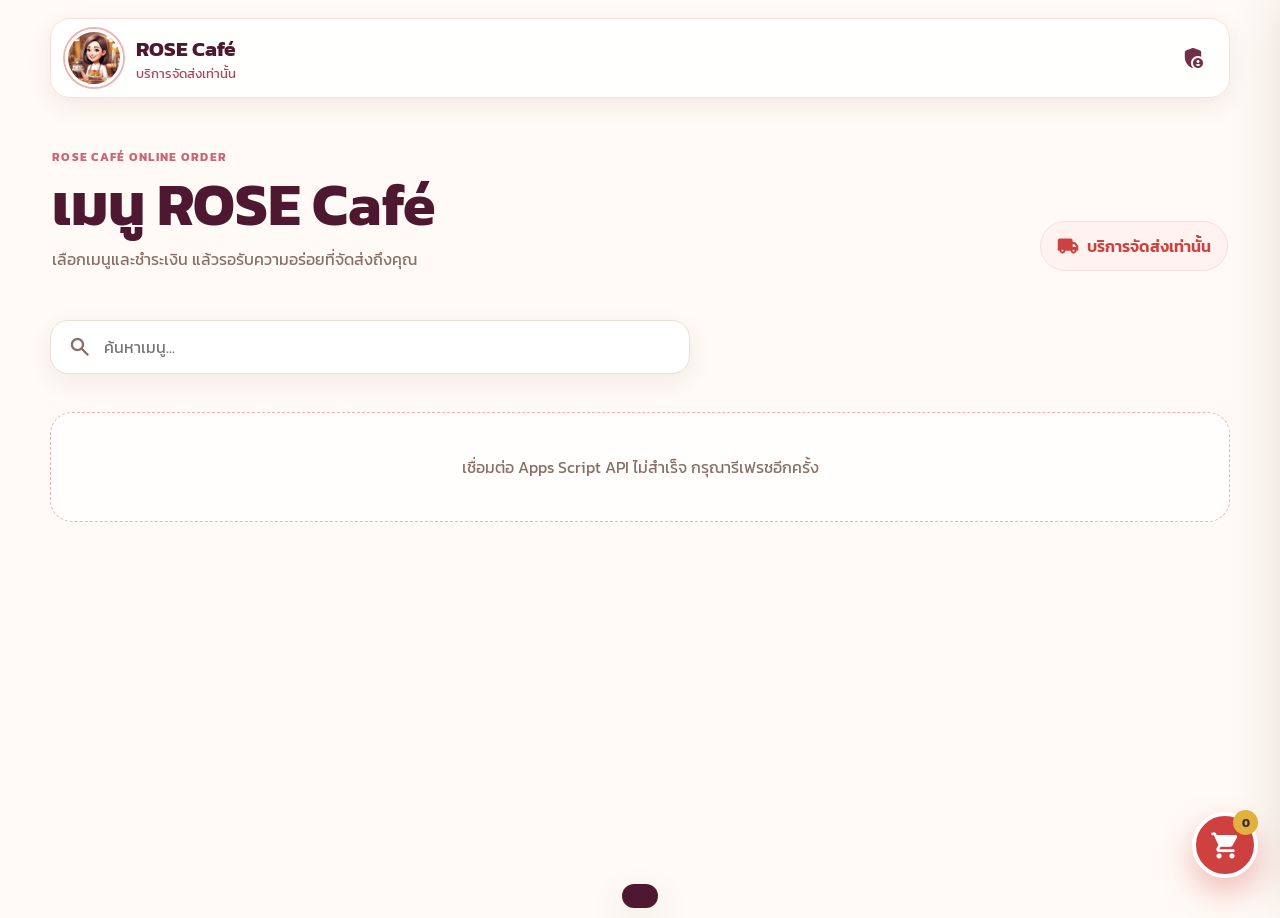
<file: index.html>
<!doctype html>
<html lang="th">
<head>
  <meta charset="utf-8">
  <meta name="viewport" content="width=device-width,initial-scale=1,viewport-fit=cover">
  <meta name="theme-color" content="#fffaf5">
  <meta name="description" content="ROSE Café เลือกเมนูและสั่งอาหารออนไลน์ พร้อมจัดส่งความอร่อยถึงมือคุณ">
  <title>ROSE Café | สั่งอาหารออนไลน์</title>
  <link rel="icon" href="assets/rose-cafe-logo.jpg">
  <link rel="preconnect" href="https://fonts.googleapis.com">
  <link rel="preconnect" href="https://fonts.gstatic.com" crossorigin>
  <link href="https://fonts.googleapis.com/css2?family=Kanit:wght@300;400;500;600;700&family=Material+Symbols+Rounded:FILL@0..1&display=swap" rel="stylesheet">
  <link rel="stylesheet" href="styles.css">
</head>
<body data-page="customer">
  <header class="customer-header">
    <div class="brand-lockup">
      <img src="assets/rose-cafe-logo.jpg" alt="โลโก้ ROSE Café">
      <div><strong>ROSE Café</strong><span>บริการจัดส่งเท่านั้น</span></div>
    </div>
    <a class="admin-link" href="admin.html" aria-label="เข้าสู่หน้าผู้ดูแล">
      <span class="material-symbols-rounded">admin_panel_settings</span>
    </a>
  </header>

  <main class="customer-main">
    <section class="order-hero" aria-labelledby="menu-title">
      <div>
        <p class="eyebrow">ROSE CAFÉ ONLINE ORDER</p>
        <h1 id="menu-title">เมนู ROSE Café</h1>
        <p>เลือกเมนูและชำระเงิน แล้วรอรับความอร่อยที่จัดส่งถึงคุณ</p>
      </div>
      <div class="delivery-pill"><span class="material-symbols-rounded">local_shipping</span>บริการจัดส่งเท่านั้น</div>
    </section>

    <div class="sticky-tools">
      <nav id="category-nav" class="category-nav" aria-label="หมวดหมู่เมนู"></nav>
      <label class="search-box">
        <span class="material-symbols-rounded">search</span>
        <input id="menu-search" type="search" placeholder="ค้นหาเมนู..." autocomplete="off">
      </label>
    </div>

    <div id="menu-state" class="state-card">กำลังโหลดเมนู...</div>
    <div id="menu-container" class="menu-sections" hidden></div>
  </main>

  <button id="cart-fab" class="cart-fab" type="button" aria-label="เปิดตะกร้าสินค้า">
    <span class="material-symbols-rounded">shopping_cart</span>
    <b id="cart-badge">0</b>
  </button>

  <div id="drawer-backdrop" class="drawer-backdrop" hidden></div>
  <aside id="cart-drawer" class="cart-drawer" aria-label="สรุปรายการสั่งซื้อ" aria-hidden="true">
    <header>
      <div><p class="eyebrow">YOUR ORDER</p><h2>สรุปรายการสั่งซื้อ</h2></div>
      <button id="close-cart" class="icon-button" type="button" aria-label="ปิดตะกร้า"><span class="material-symbols-rounded">close</span></button>
    </header>
    <div id="cart-items" class="cart-items"><p class="empty-message">ยังไม่มีรายการในตะกร้า</p></div>
    <footer>
      <div class="discount-wrap"><label for="discount-select">ส่วนลด</label><select id="discount-select"><option value="">ไม่มีส่วนลด</option></select></div>
      <div class="total-row"><span>ยอดสุทธิ</span><strong id="cart-total">฿0.00</strong></div>
      <button id="place-order" class="primary-button" type="button" disabled><span class="material-symbols-rounded">payments</span>สั่งซื้อและชำระเงิน</button>
    </footer>
  </aside>

  <dialog id="payment-dialog" class="payment-dialog">
    <form method="dialog" class="payment-card">
      <button class="icon-button dialog-close" value="cancel" aria-label="ปิด"><span class="material-symbols-rounded">close</span></button>
      <p class="eyebrow">PAYMENT</p>
      <h2>ชำระเงินออเดอร์</h2>
      <p id="payment-order-number" class="order-number">ระบบจะสร้างเลขออเดอร์เมื่อยืนยัน</p>
      <div class="payment-total"><span>ยอดที่ต้องชำระ</span><strong id="payment-total">฿0.00</strong></div>
      <section class="delivery-form" aria-labelledby="delivery-form-title">
        <div class="delivery-form-heading">
          <span class="material-symbols-rounded">local_shipping</span>
          <div><h3 id="delivery-form-title">ข้อมูลสำหรับจัดส่ง</h3><p>กรอกข้อมูลให้ครบเพื่อให้ร้านจัดส่งได้ถูกต้อง</p></div>
        </div>
        <div class="delivery-field-grid">
          <label class="form-field"><span>ชื่อผู้รับ <b>*</b></span><input id="customer-name" name="customerName" type="text" autocomplete="name" maxlength="80" placeholder="ชื่อผู้รับสินค้า" required></label>
          <label class="form-field"><span>เบอร์โทรศัพท์ <b>*</b></span><input id="customer-phone" name="customerPhone" type="tel" inputmode="tel" autocomplete="tel" maxlength="15" placeholder="เช่น 0812345678" required></label>
        </div>
        <label class="form-field"><span>ที่อยู่จัดส่ง <b>*</b></span><textarea id="delivery-address" name="deliveryAddress" autocomplete="street-address" maxlength="500" rows="3" placeholder="บ้านเลขที่ หมู่บ้าน ถนน ตำบล/แขวง อำเภอ/เขต จังหวัด และรหัสไปรษณีย์" required></textarea></label>
        <label class="form-field"><span>ตำแหน่ง Location <em>(ไม่บังคับ)</em></span><input id="delivery-location" name="deliveryLocation" type="url" inputmode="url" maxlength="500" placeholder="วางลิงก์ Google Maps หรือกดปุ่มด้านล่าง"></label>
        <button id="use-current-location" class="location-button" type="button"><span class="material-symbols-rounded">my_location</span>ใช้ตำแหน่งปัจจุบัน</button>
        <p id="location-status" class="location-status" aria-live="polite">ระบบจะขอสิทธิ์ตำแหน่งเฉพาะเมื่อกดปุ่มนี้</p>
      </section>
      <div class="payment-tabs" role="tablist">
        <button class="payment-tab active" type="button" data-method="QR PromptPay">QR PromptPay</button>
        <button class="payment-tab" type="button" data-method="Cash">เงินสดปลายทาง</button>
      </div>
      <section id="qr-payment" class="payment-panel">
        <img id="promptpay-qr" alt="QR Code พร้อมเพย์ ROSE Café">
        <label class="slip-upload"><span class="material-symbols-rounded">upload_file</span><span id="slip-label">แนบสลิปการโอนเงิน</span><input id="slip-input" type="file" accept="image/png,image/jpeg,image/webp"></label>
      </section>
      <section id="cash-payment" class="payment-panel" hidden>
        <p>ชำระเงินสดเมื่อได้รับสินค้า กรุณาเตรียมเงินให้พอดีเพื่อความรวดเร็วค่ะ</p>
      </section>
      <button id="confirm-payment" class="primary-button" type="button">ยืนยันสั่งซื้อและชำระเงิน</button>
      <p id="payment-message" class="form-message" aria-live="polite"></p>
    </form>
  </dialog>

  <div id="toast" class="toast" role="status" aria-live="polite"></div>
  <script src="api.js"></script>
  <script src="payment-qr.js"></script>
  <script src="app.js"></script>
</body>
</html>
</file>
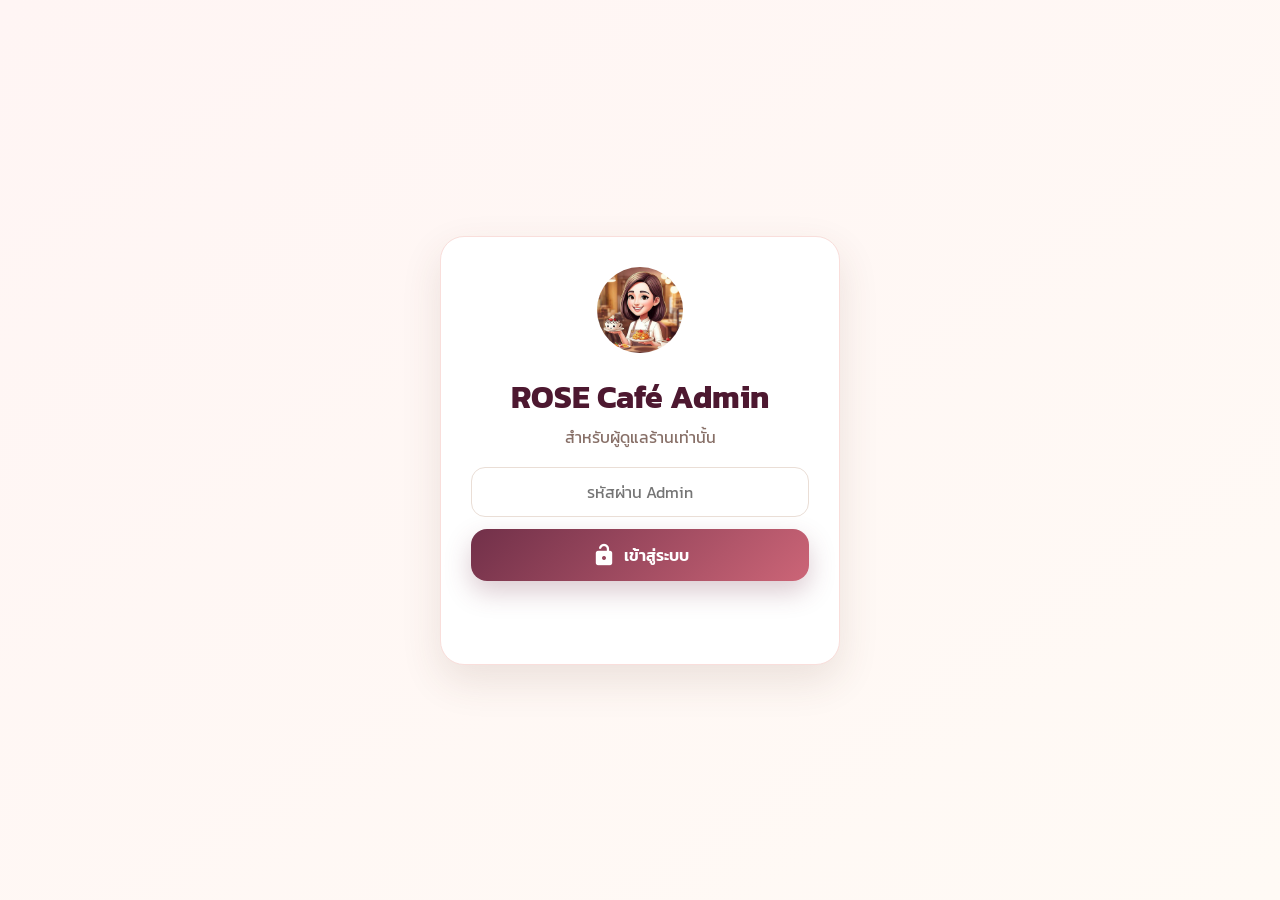
<file: admin.html>
<!doctype html>
<html lang="th">
<head>
  <meta charset="utf-8">
  <meta name="viewport" content="width=device-width,initial-scale=1,viewport-fit=cover">
  <meta name="theme-color" content="#fffaf5">
  <title>ROSE Café | Admin</title>
  <link rel="icon" href="assets/rose-cafe-logo.jpg">
  <link rel="preconnect" href="https://fonts.googleapis.com">
  <link rel="preconnect" href="https://fonts.gstatic.com" crossorigin>
  <link href="https://fonts.googleapis.com/css2?family=Kanit:wght@300;400;500;600;700&family=Material+Symbols+Rounded:FILL@0..1&display=swap" rel="stylesheet">
  <link rel="stylesheet" href="styles.css">
</head>
<body data-page="admin">
  <div id="login-screen" class="login-screen">
    <form id="login-form" class="login-card">
      <img src="assets/rose-cafe-logo.jpg" alt="โลโก้ ROSE Café">
      <h1>ROSE Café Admin</h1>
      <p>สำหรับผู้ดูแลร้านเท่านั้น</p>
      <input id="admin-password" type="password" placeholder="รหัสผ่าน Admin" autocomplete="current-password" autocapitalize="none" spellcheck="false" required>
      <button id="admin-login-button" class="primary-button" type="submit"><span class="material-symbols-rounded">lock_open</span>เข้าสู่ระบบ</button>
      <p id="login-message" class="form-message" aria-live="polite"></p>
    </form>
  </div>

  <div class="admin-shell">
    <aside class="admin-sidebar">
      <div class="admin-brand"><img src="assets/rose-cafe-logo.jpg" alt=""><div><strong>ROSE Café</strong><small>Admin Management</small></div></div>
      <nav class="admin-nav" aria-label="เมนูผู้ดูแล">
        <button class="active" type="button" data-panel="orders"><span class="material-symbols-rounded">receipt_long</span>สถานะออเดอร์</button>
        <button type="button" data-panel="menu"><span class="material-symbols-rounded">edit_note</span>จัดการเมนู</button>
        <button type="button" data-panel="dashboard"><span class="material-symbols-rounded">bar_chart</span>Dashboard</button>
      </nav>
      <footer><a href="index.html"><span class="material-symbols-rounded">storefront</span>เปิดหน้าลูกค้า</a></footer>
    </aside>

    <main class="admin-content">
      <header class="admin-topbar">
        <div><p class="eyebrow">ROSE CAFÉ MANAGEMENT</p><h1 id="panel-title">สถานะออเดอร์จัดส่ง</h1></div>
        <button id="logout-button" class="secondary-button" type="button"><span class="material-symbols-rounded">logout</span>ออกจากระบบ</button>
      </header>

      <section id="panel-orders" class="admin-panel active">
        <div class="admin-controls">
          <input id="order-date" type="date" aria-label="วันที่ออเดอร์">
          <label class="secondary-button"><input id="show-paid" type="checkbox"> แสดงออเดอร์ที่ชำระแล้ว</label>
          <button id="refresh-orders" class="secondary-button" type="button"><span class="material-symbols-rounded">refresh</span>รีเฟรช</button>
        </div>
        <div id="orders-state" class="state-card">กรุณาเข้าสู่ระบบ</div>
        <div id="orders-grid" class="orders-grid" hidden></div>
      </section>

      <section id="panel-menu" class="admin-panel">
        <div class="admin-controls"><button id="add-menu" class="primary-button" style="width:auto;padding:0 18px" type="button"><span class="material-symbols-rounded">add_circle</span>เพิ่มเมนูใหม่</button></div>
        <div id="menu-state-admin" class="state-card">กำลังโหลดเมนู...</div>
        <div id="manage-grid" class="manage-grid" hidden></div>
      </section>

      <section id="panel-dashboard" class="admin-panel">
        <div class="metrics">
          <article class="metric-card"><span>ยอดขายวันนี้</span><strong id="daily-sales">฿0.00</strong></article>
          <article class="metric-card"><span>ยอดขายเดือนนี้</span><strong id="monthly-sales">฿0.00</strong></article>
          <article class="metric-card"><span>จำนวนเมนูขายดี</span><strong id="tracked-items">0</strong></article>
        </div>
        <article class="chart-card"><h2>เมนูขายดี</h2><div id="top-items" class="bar-list"></div></article>
      </section>
    </main>
  </div>

  <dialog id="menu-dialog" class="menu-dialog">
    <form id="menu-form" class="menu-form">
      <h2 id="menu-form-title">เพิ่มเมนู</h2>
      <input id="original-name" type="hidden">
      <label>ชื่อเมนู<input id="menu-name" required></label>
      <label>รายละเอียด<textarea id="menu-description"></textarea></label>
      <label>ราคา<input id="menu-price" type="number" min="0" step="0.01" required></label>
      <label>ราคาพิเศษเพิ่มเติม<input id="menu-extra-price" type="number" min="0" step="0.01"></label>
      <label>หมวดหมู่<input id="menu-category" required></label>
      <label>URL รูปภาพ<input id="menu-image-url" type="url"></label>
      <label>สถานะ<select id="menu-status"><option value="Available">Available</option><option value="Sold Out">Sold Out</option></select></label>
      <label><span><input id="menu-track-sales" type="checkbox"> นับยอดขายใน Dashboard</span></label>
      <p id="menu-form-message" class="form-message"></p>
      <div class="form-actions"><button id="cancel-menu" class="secondary-button" type="button">ยกเลิก</button><button class="primary-button" style="width:auto;padding:0 18px" type="submit">บันทึกเมนู</button></div>
    </form>
  </dialog>

  <div id="toast" class="toast" role="status" aria-live="polite"></div>
  <script src="api.js?v=20260812-loginfix"></script>
  <script src="admin.js?v=20260812-loginfix"></script>
</body>
</html>
</file>
<file: styles.css>
:root {
  --bg:#fffaf5;
  --surface:#ffffff;
  --rose-950:#4d1830;
  --rose-800:#713049;
  --rose-600:#a9445f;
  --rose-500:#cc6577;
  --rose-300:#efb2b1;
  --rose-150:#f9dedb;
  --peach:#ffd9c6;
  --ink:#533f39;
  --muted:#876f67;
  --line:#eaded6;
  --success:#2f8f67;
  --warning:#e6b23f;
  --danger:#cf4040;
  --shadow:0 16px 40px rgba(94,54,44,.12);
  --shadow-soft:0 8px 24px rgba(94,54,44,.08);
  --radius:22px;
}
*{box-sizing:border-box}
html{scroll-behavior:smooth}
body{margin:0;min-height:100vh;background:var(--bg);color:var(--ink);font-family:"Kanit",sans-serif}
button,input,select,textarea{font:inherit}
button,a{touch-action:manipulation}
[hidden]{display:none!important}
.material-symbols-rounded{font-variation-settings:'FILL' 1,'wght' 500,'GRAD' 0,'opsz' 24}
.customer-header{position:relative;z-index:20;display:flex;align-items:center;justify-content:space-between;width:min(1180px,calc(100% - 36px));margin:18px auto 0;padding:10px 14px;border:1px solid var(--rose-150);border-radius:20px;background:rgba(255,255,255,.86);box-shadow:var(--shadow-soft);backdrop-filter:blur(12px)}
.brand-lockup{display:flex;align-items:center;gap:13px}.brand-lockup img{width:58px;height:58px;object-fit:cover;border-radius:50%;border:3px solid #fff;box-shadow:0 0 0 2px var(--rose-300)}
.brand-lockup strong,.brand-lockup span{display:block}.brand-lockup strong{font-size:1.3rem;color:var(--rose-950)}.brand-lockup span{font-size:.82rem;color:var(--rose-600)}
.admin-link,.icon-button{display:grid;place-items:center;border:0;background:transparent;color:var(--rose-800);cursor:pointer}.admin-link{width:44px;height:44px;border-radius:14px;text-decoration:none}.admin-link:hover{background:var(--rose-150)}
.customer-main{width:min(1180px,calc(100% - 36px));margin:auto;padding:30px 0 120px}
.order-hero{display:flex;align-items:flex-end;justify-content:space-between;gap:24px;padding:20px 2px 26px}.eyebrow{margin:0 0 6px;color:var(--rose-500);font-size:.73rem;font-weight:700;letter-spacing:.11em}.order-hero h1{margin:0;color:var(--rose-950);font-size:clamp(2rem,5vw,3.7rem);line-height:1.1}.order-hero p:not(.eyebrow){margin:10px 0 0;color:var(--muted)}
.delivery-pill{display:flex;align-items:center;gap:8px;white-space:nowrap;padding:12px 16px;border:1px solid var(--rose-150);border-radius:999px;background:#fff2ef;color:var(--danger);font-weight:600}.delivery-pill .material-symbols-rounded{font-size:22px}
.sticky-tools{position:sticky;top:0;z-index:15;margin:0 -8px 26px;padding:12px 8px;background:rgba(255,250,245,.94);backdrop-filter:blur(14px)}
.category-nav{display:flex;gap:9px;padding-bottom:11px;overflow-x:auto;scrollbar-width:none}.category-nav::-webkit-scrollbar{display:none}.category-button{flex:0 0 auto;padding:10px 17px;border:1px solid var(--line);border-radius:999px;background:var(--surface);color:var(--ink);cursor:pointer}.category-button.active{border-color:var(--peach);background:var(--peach);font-weight:600}
.search-box{display:flex;align-items:center;gap:10px;width:min(100%,640px);padding:13px 17px;border:1px solid var(--line);border-radius:18px;background:var(--surface);box-shadow:var(--shadow-soft)}.search-box .material-symbols-rounded{color:var(--muted)}.search-box input{width:100%;border:0;outline:0;background:transparent;color:var(--ink);font-size:1rem}
.state-card{padding:42px;text-align:center;border:1px dashed var(--rose-300);border-radius:var(--radius);background:rgba(255,255,255,.7);color:var(--muted)}
.menu-sections{display:grid;gap:34px}.menu-section{scroll-margin-top:150px}.menu-section h2{margin:0 0 14px;color:var(--rose-950);font-size:1.45rem}.menu-grid{display:grid;grid-template-columns:repeat(3,minmax(0,1fr));gap:18px}
.menu-card{position:relative;overflow:hidden;display:flex;flex-direction:column;min-width:0;border:1px solid var(--line);border-radius:var(--radius);background:var(--surface);box-shadow:var(--shadow-soft)}.menu-card.sold-out{opacity:.64}.menu-card img{width:100%;height:210px;object-fit:cover;background:#f8eee8}.menu-card-body{display:flex;flex:1;flex-direction:column;padding:18px}.menu-card h3{margin:0;color:var(--rose-950);font-size:1.1rem;line-height:1.35}.menu-description{display:-webkit-box;min-height:44px;margin:7px 0 16px;overflow:hidden;color:var(--muted);font-size:.86rem;line-height:1.5;-webkit-box-orient:vertical;-webkit-line-clamp:2}.menu-footer{display:flex;align-items:center;justify-content:space-between;gap:12px;margin-top:auto}.menu-price{color:var(--rose-800);font-size:1.22rem;font-weight:700}.quantity{display:flex;align-items:center;gap:7px}.quantity button{display:grid;place-items:center;width:34px;height:34px;border:1px solid var(--rose-150);border-radius:11px;background:#fff5f2;color:var(--rose-800);cursor:pointer}.quantity button:disabled{cursor:not-allowed;opacity:.4}.quantity output{min-width:22px;text-align:center;font-weight:600}.sold-out-label{position:absolute;top:13px;right:13px;padding:6px 10px;border-radius:999px;background:rgba(83,63,57,.88);color:#fff;font-size:.75rem}
.cart-fab{position:fixed;right:22px;bottom:22px;z-index:40;display:grid;place-items:center;width:66px;height:66px;border:4px solid #fff;border-radius:50%;background:var(--danger);color:#fff;box-shadow:0 14px 32px rgba(207,64,64,.34);cursor:pointer}.cart-fab .material-symbols-rounded{font-size:31px}.cart-fab b{position:absolute;top:-6px;right:-4px;display:grid;place-items:center;min-width:25px;height:25px;padding:0 6px;border-radius:999px;background:var(--warning);color:#3c2e27;font-size:.74rem}
.drawer-backdrop{position:fixed;inset:0;z-index:49;background:rgba(49,30,25,.35);backdrop-filter:blur(3px)}.cart-drawer{position:fixed;top:0;right:0;z-index:50;display:flex;flex-direction:column;width:min(430px,100%);height:100dvh;transform:translateX(105%);border-left:1px solid var(--line);background:var(--surface);box-shadow:-18px 0 50px rgba(80,44,34,.16);transition:transform .25s ease}.cart-drawer.open{transform:translateX(0)}.cart-drawer>header{display:flex;align-items:center;justify-content:space-between;padding:22px;border-bottom:1px solid var(--line)}.cart-drawer h2{margin:0;color:var(--rose-950)}.icon-button{width:42px;height:42px;border-radius:13px}.icon-button:hover{background:var(--rose-150)}.cart-items{flex:1;overflow-y:auto;padding:16px 22px}.empty-message{padding:32px 0;text-align:center;color:var(--muted)}.cart-item{display:grid;grid-template-columns:1fr auto;gap:10px;padding:14px 0;border-bottom:1px solid var(--line)}.cart-item h3{margin:0;font-size:.96rem}.cart-item p{margin:4px 0 0;color:var(--muted);font-size:.8rem}.cart-item strong{color:var(--rose-800)}.cart-drawer>footer{padding:18px 22px calc(20px + env(safe-area-inset-bottom));border-top:1px solid var(--line);background:#fffaf7}.discount-wrap{display:grid;grid-template-columns:auto 1fr;align-items:center;gap:10px}.discount-wrap select{min-width:0;padding:9px 12px;border:1px solid var(--line);border-radius:12px;background:#fff}.total-row{display:flex;align-items:center;justify-content:space-between;margin:18px 0 14px}.total-row strong{color:var(--rose-800);font-size:1.65rem}.primary-button{display:flex;align-items:center;justify-content:center;gap:8px;width:100%;min-height:52px;border:0;border-radius:16px;background:linear-gradient(135deg,var(--rose-800),var(--rose-500));color:#fff;font-weight:600;cursor:pointer;box-shadow:0 11px 26px rgba(113,48,73,.25)}.primary-button:disabled{cursor:not-allowed;filter:grayscale(.35);opacity:.55}
.payment-dialog{width:min(620px,calc(100% - 24px));max-height:94dvh;padding:0;border:0;border-radius:26px;background:transparent}.payment-dialog::backdrop{background:rgba(49,30,25,.45);backdrop-filter:blur(4px)}.payment-card{position:relative;overflow-y:auto;max-height:94dvh;padding:28px;border-radius:26px;background:#fff}.dialog-close{position:absolute;top:14px;right:14px}.payment-card h2{margin:0;color:var(--rose-950)}.order-number{margin:4px 0 16px;color:var(--muted)}.payment-total{display:flex;align-items:center;justify-content:space-between;padding:14px 16px;border-radius:16px;background:#fff3f0}.payment-total strong{color:var(--rose-800);font-size:1.45rem}.delivery-form{display:grid;gap:12px;margin-top:18px;padding:16px;border:1px solid var(--rose-150);border-radius:18px;background:#fffaf8}.delivery-form-heading{display:flex;align-items:flex-start;gap:10px}.delivery-form-heading>.material-symbols-rounded{margin-top:2px;color:var(--rose-600)}.delivery-form-heading h3{margin:0;color:var(--rose-950);font-size:1.05rem}.delivery-form-heading p{margin:2px 0 0;color:var(--muted);font-size:.8rem}.delivery-field-grid{display:grid;grid-template-columns:1fr 1fr;gap:10px}.form-field{display:grid;gap:6px;color:var(--ink);font-size:.85rem}.form-field b{color:var(--danger)}.form-field em{color:var(--muted);font-size:.75rem;font-style:normal}.form-field input,.form-field textarea{width:100%;padding:11px 12px;border:1px solid var(--line);border-radius:12px;background:#fff;color:var(--ink);outline:0}.form-field textarea{resize:vertical}.form-field input:focus,.form-field textarea:focus{border-color:var(--rose-500);box-shadow:0 0 0 3px rgba(204,101,119,.12)}.form-field input.user-invalid,.form-field textarea.user-invalid{border-color:var(--danger);background:#fff8f8}.location-button{display:inline-flex;align-items:center;justify-content:center;gap:7px;width:fit-content;min-height:42px;padding:8px 13px;border:1px solid var(--rose-300);border-radius:12px;background:#fff;color:var(--rose-800);cursor:pointer}.location-button:disabled{cursor:wait;opacity:.6}.location-status{margin:-4px 0 0;color:var(--muted);font-size:.75rem}.location-status.success{color:var(--success)}.location-status.error{color:var(--danger)}.payment-tabs{display:grid;grid-template-columns:1fr 1fr;gap:8px;margin:18px 0}.payment-tab{padding:10px;border:1px solid var(--line);border-radius:12px;background:#fff;color:var(--ink);cursor:pointer}.payment-tab.active{border-color:var(--rose-500);background:var(--rose-150);color:var(--rose-950);font-weight:600}.payment-panel{margin-bottom:18px}.payment-panel>img{display:block;width:min(100%,300px);max-height:340px;margin:0 auto 14px;object-fit:contain;border:1px solid var(--line);border-radius:18px}.slip-upload{display:flex;align-items:center;justify-content:center;gap:8px;padding:13px;border:2px dashed var(--rose-300);border-radius:15px;background:#fffaf7;color:var(--rose-800);cursor:pointer}.slip-upload input{position:absolute;width:1px;height:1px;opacity:0}.form-message{min-height:23px;margin:10px 0 0;text-align:center;color:var(--muted)}.form-message.error{color:var(--danger)}.form-message.success{color:var(--success)}
.toast{position:fixed;left:50%;bottom:28px;z-index:100;max-width:calc(100% - 30px);transform:translate(-50%,150%);padding:12px 18px;border-radius:14px;background:var(--rose-950);color:#fff;box-shadow:var(--shadow);transition:transform .25s ease}.toast.show{transform:translate(-50%,0)}

/* Admin */
.admin-shell{display:grid;grid-template-columns:240px 1fr;min-height:100vh}.admin-sidebar{position:sticky;top:0;display:flex;flex-direction:column;height:100vh;padding:24px 15px;border-right:1px solid var(--line);background:#fff}.admin-brand{display:flex;align-items:center;gap:11px;padding:0 8px 22px}.admin-brand img{width:48px;height:48px;object-fit:cover;border-radius:50%}.admin-brand strong{color:var(--rose-950);font-size:1.1rem}.admin-brand small{display:block;color:var(--muted)}.admin-nav{display:grid;gap:7px}.admin-nav button{display:flex;align-items:center;gap:10px;padding:12px 14px;border:0;border-radius:14px;background:transparent;color:var(--muted);text-align:left;cursor:pointer}.admin-nav button.active{background:var(--rose-150);color:var(--rose-950);font-weight:600}.admin-sidebar footer{margin-top:auto}.admin-sidebar footer a{display:flex;align-items:center;gap:8px;padding:12px;color:var(--muted);text-decoration:none}.admin-content{min-width:0;padding:28px}.admin-topbar{display:flex;align-items:center;justify-content:space-between;gap:16px;margin-bottom:24px}.admin-topbar h1{margin:0;color:var(--rose-950)}.secondary-button{display:inline-flex;align-items:center;justify-content:center;gap:7px;min-height:42px;padding:9px 14px;border:1px solid var(--line);border-radius:13px;background:#fff;color:var(--rose-800);cursor:pointer}.admin-panel{display:none}.admin-panel.active{display:block}.admin-controls{display:flex;flex-wrap:wrap;gap:10px;margin-bottom:16px}.admin-controls input,.admin-controls select{min-height:42px;padding:8px 12px;border:1px solid var(--line);border-radius:12px;background:#fff}.orders-grid,.manage-grid{display:grid;grid-template-columns:repeat(2,minmax(0,1fr));gap:14px}.order-card,.manage-card,.metric-card,.chart-card{border:1px solid var(--line);border-radius:18px;background:#fff;box-shadow:var(--shadow-soft)}.order-card{padding:17px}.order-card header{display:flex;align-items:flex-start;justify-content:space-between;gap:10px}.status-badge{padding:5px 9px;border-radius:999px;background:#fff4d9;color:#7c5d17;font-size:.72rem;font-weight:600}.status-badge.paid{background:#e6f5ee;color:#286b50}.status-badge.cancelled{background:#fbe5e5;color:#9f3131}.order-card ul{margin:14px 0;padding-left:20px}.order-actions{display:flex;flex-wrap:wrap;gap:7px}.order-actions button{flex:1;min-width:110px}.manage-card{overflow:hidden}.manage-card img{width:100%;height:150px;object-fit:cover;background:#f8eee8}.manage-card-body{padding:15px}.manage-card h3{margin:0}.manage-card p{margin:5px 0;color:var(--muted)}.manage-card-actions{display:flex;gap:7px;margin-top:12px}.metrics{display:grid;grid-template-columns:repeat(3,minmax(0,1fr));gap:14px}.metric-card{padding:20px}.metric-card span{color:var(--muted)}.metric-card strong{display:block;margin-top:6px;color:var(--rose-800);font-size:1.85rem}.chart-card{margin-top:14px;padding:20px}.bar-list{display:grid;gap:11px;margin-top:18px}.bar-row{display:grid;grid-template-columns:minmax(120px,1.2fr) 2fr auto;align-items:center;gap:10px}.bar-track{height:11px;overflow:hidden;border-radius:999px;background:var(--rose-150)}.bar-fill{height:100%;border-radius:999px;background:linear-gradient(90deg,var(--rose-800),var(--rose-500))}.login-screen{position:fixed;inset:0;z-index:200;display:grid;place-items:center;padding:18px;background:linear-gradient(145deg,#fff5f4,#fffaf5)}.login-card{width:min(400px,100%);padding:30px;border:1px solid var(--rose-150);border-radius:24px;background:#fff;box-shadow:var(--shadow);text-align:center}.login-card img{width:86px;height:86px;object-fit:cover;border-radius:50%}.login-card h1{margin:14px 0 4px;color:var(--rose-950)}.login-card p{margin:0 0 18px;color:var(--muted)}.login-card input{width:100%;min-height:50px;margin-bottom:12px;padding:10px 14px;border:1px solid var(--line);border-radius:14px;text-align:center}.login-card .form-message{margin-top:12px}
.menu-dialog{width:min(560px,calc(100% - 24px));padding:0;border:0;border-radius:24px}.menu-form{display:grid;gap:12px;padding:26px}.menu-form h2{margin:0;color:var(--rose-950)}.menu-form label{display:grid;gap:5px;color:var(--muted);font-size:.85rem}.menu-form input,.menu-form textarea,.menu-form select{width:100%;padding:10px 12px;border:1px solid var(--line);border-radius:12px;background:#fff;color:var(--ink)}.menu-form textarea{min-height:80px;resize:vertical}.form-actions{display:flex;gap:8px;justify-content:flex-end}

.admin-delivery-info{display:grid;gap:8px;margin:13px 0;padding:12px;border-radius:14px;background:#fff8f5}
.admin-delivery-info p{display:flex;align-items:flex-start;gap:7px;margin:0;color:var(--ink);font-size:.86rem;white-space:pre-line}
.admin-delivery-info p strong{color:var(--rose-950)}
.admin-delivery-info p a{margin-left:auto;color:var(--rose-800)}
.admin-delivery-info .material-symbols-rounded{flex:0 0 auto;color:var(--rose-500);font-size:19px}
.map-link{display:inline-flex;align-items:center;gap:6px;width:fit-content;color:var(--rose-800);font-size:.84rem;font-weight:600}

@media(max-width:900px){.menu-grid{grid-template-columns:repeat(2,minmax(0,1fr))}.admin-shell{grid-template-columns:190px 1fr}.orders-grid,.manage-grid{grid-template-columns:1fr}.metrics{grid-template-columns:1fr 1fr}}
@media(max-width:680px){
  .customer-header{width:calc(100% - 24px);margin-top:12px;padding:8px 10px}.brand-lockup img{width:50px;height:50px}.brand-lockup strong{font-size:1.15rem}.customer-main{width:calc(100% - 24px);padding-top:18px}.order-hero{display:block;padding-top:12px}.delivery-pill{justify-content:center;width:100%;margin-top:16px}.sticky-tools{margin-left:-12px;margin-right:-12px;padding-left:12px;padding-right:12px}.menu-grid{grid-template-columns:1fr}.menu-card img{height:210px}.cart-fab{right:15px;bottom:calc(15px + env(safe-area-inset-bottom));width:60px;height:60px}.payment-card{padding:24px 18px}.delivery-field-grid{grid-template-columns:1fr}.location-button{width:100%}
  .admin-shell{display:block;padding-bottom:76px}.admin-sidebar{position:fixed;inset:auto 0 0;z-index:100;display:block;width:100%;height:70px;padding:6px 8px calc(6px + env(safe-area-inset-bottom));border:0;border-top:1px solid var(--line);box-shadow:0 -8px 24px rgba(93,64,55,.1)}.admin-brand,.admin-sidebar footer{display:none}.admin-nav{display:grid;grid-template-columns:repeat(3,1fr);height:58px}.admin-nav button{justify-content:center;flex-direction:column;gap:1px;padding:5px;font-size:.69rem}.admin-nav .material-symbols-rounded{font-size:22px}.admin-content{padding:16px 12px}.admin-topbar{align-items:flex-start}.admin-topbar h1{font-size:1.45rem}.metrics{grid-template-columns:1fr}.bar-row{grid-template-columns:1fr}.bar-row strong{text-align:right}
}
@media(prefers-reduced-motion:reduce){*{scroll-behavior:auto!important;transition:none!important}}
</file>
